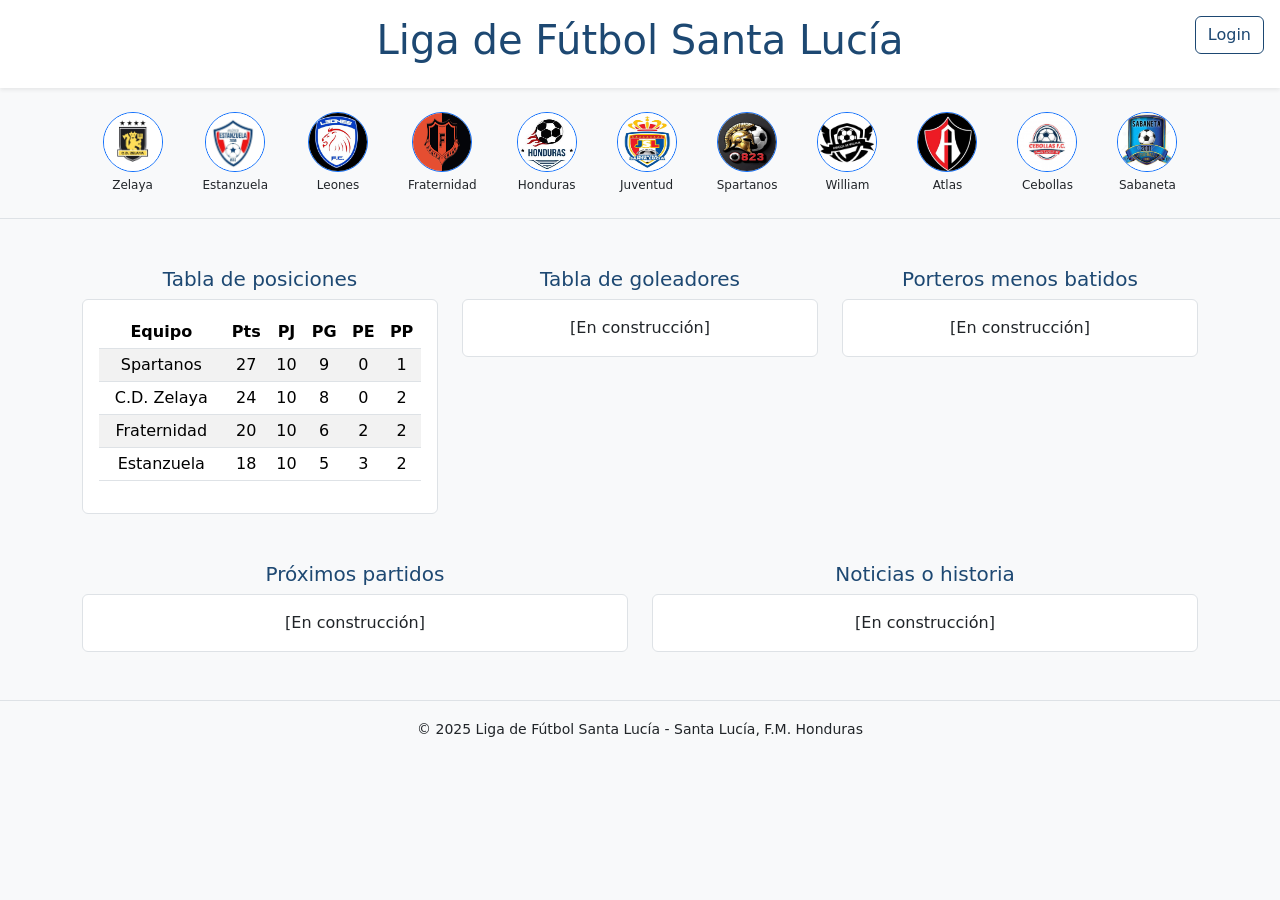
<file: index.html>
<!DOCTYPE html>
<html lang="es">
<head>
  <meta charset="UTF-8">
  <title>Liga de Fútbol Santa Lucía</title>
  <meta name="viewport" content="width=device-width, initial-scale=1">
  <link href="https://cdn.jsdelivr.net/npm/bootstrap@5.3.0/dist/css/bootstrap.min.css" rel="stylesheet">
  <link rel="stylesheet" href="css/styles.css">
</head>
<body>

  <!-- Header -->
  <header class="bg-white py-3 shadow-sm position-relative">
    <div class="container text-center">
      <h1 class="text-primary">Liga de Fútbol Santa Lucía</h1>
    </div>
    <a href="login.html" class="btn btn-outline-primary position-absolute top-0 end-0 m-3">Login</a>
  </header>

  <!-- Logos de equipos -->
  <section class="bg-light py-4 border-bottom">
    <div class="container d-flex justify-content-center flex-wrap gap-4" id="logosEquipos">
      <!-- Aquí se insertarán los logos dinámicamente -->
    </div>
  </section>

  <!-- Información general -->
  <main class="container my-5">
    <div class="row text-center g-4">
      <div class="col-md-4">
        <h5 class="text-primary">Tabla de posiciones</h5>
        <div class="border p-3 rounded bg-white" id="tablaPosiciones">
          <!-- Aquí se cargará la tabla dinámicamente -->
        </div>
      </div>

      <div class="col-md-4">
        <h5 class="text-primary">Tabla de goleadores</h5>
        <div class="border p-3 rounded bg-white">[En construcción]</div>
      </div>

      <div class="col-md-4">
        <h5 class="text-primary">Porteros menos batidos</h5>
        <div class="border p-3 rounded bg-white">[En construcción]</div>
      </div>
    </div>

    <div class="row text-center mt-4 g-4">
      <div class="col-md-6">
        <h5 class="text-primary">Próximos partidos</h5>
        <div class="border p-3 rounded bg-white">[En construcción]</div>
      </div>
      <div class="col-md-6">
        <h5 class="text-primary">Noticias o historia</h5>
        <div class="border p-3 rounded bg-white">[En construcción]</div>
      </div>
    </div>
  </main>

  <!-- Footer -->
  <footer class="bg-light text-center py-3 border-top mt-4">
    <small>&copy; 2025 Liga de Fútbol Santa Lucía - Santa Lucía, F.M. Honduras</small>
  </footer>

  <script src="js/main.js"></script>
</body>
</html>
</file>
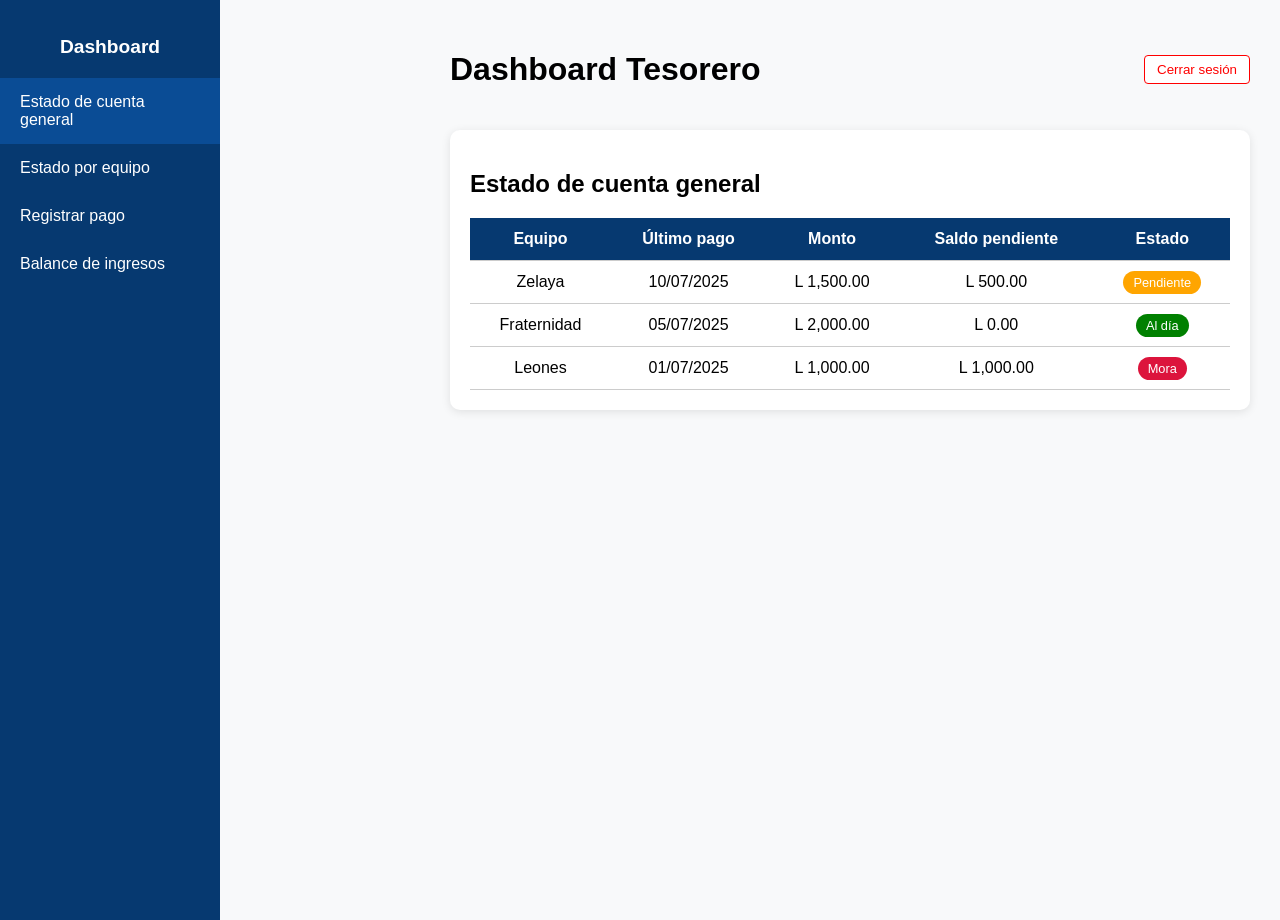
<file: dashboard_tesorero.html>
<!DOCTYPE html>
<html lang="es">
<head>
  <meta charset="UTF-8" />
  <meta name="viewport" content="width=device-width, initial-scale=1.0"/>
  <title>Dashboard Tesorero</title>
  <link rel="stylesheet" href="css/styles.css" />
  <style>
    body {
      display: flex;
      margin: 0;
      font-family: 'Segoe UI', sans-serif;
      background-color: #f8f9fa;
    }

    aside {
      width: 220px;
      background-color: #063970;
      color: white;
      min-height: 100vh;
      padding-top: 20px;
    }

    aside h2 {
      text-align: center;
      font-size: 1.2rem;
    }

    aside ul {
      list-style: none;
      padding: 0;
      margin: 20px 0;
    }

    aside ul li {
      padding: 15px 20px;
      cursor: pointer;
    }

    aside ul li:hover,
    aside ul li.active {
      background-color: #0a4c95;
    }

    main {
      flex-grow: 1;
      padding: 30px;
    }

    header {
      display: flex;
      justify-content: space-between;
      align-items: center;
      margin-bottom: 20px;
    }

    .logout-btn {
      border: 1px solid red;
      background-color: white;
      color: red;
      padding: 6px 12px;
      border-radius: 4px;
      cursor: pointer;
    }

    .card {
      background: white;
      padding: 20px;
      border-radius: 10px;
      box-shadow: 0px 2px 10px rgba(0, 0, 0, 0.1);
    }

    table {
      width: 100%;
      border-collapse: collapse;
      margin-top: 10px;
    }

    th, td {
      padding: 12px;
      text-align: center;
      border-bottom: 1px solid #ccc;
    }

    th {
      background-color: #063970;
      color: white;
    }

    .badge {
      padding: 4px 10px;
      border-radius: 15px;
      font-size: 0.8rem;
      color: white;
    }

    .pendiente { background-color: orange; }
    .aldia { background-color: green; }
    .mora { background-color: crimson; }

    section {
      display: none;
    }

    section.active {
      display: block;
    }
  </style>
</head>
<body>
  <aside>
    <h2>Dashboard</h2>
    <ul id="menu">
      <li class="active" onclick="mostrar('estado-general')">Estado de cuenta general</li>
      <li onclick="mostrar('estado-equipo')">Estado por equipo</li>
      <li onclick="mostrar('registrar')">Registrar pago</li>
      <li onclick="mostrar('balance')">Balance de ingresos</li>
    </ul>
  </aside>

  <main>
    <header>
      <h1>Dashboard Tesorero</h1>
      <button class="logout-btn" onclick="cerrarSesion()">Cerrar sesión</button>
    </header>

    <section id="estado-general" class="active">
      <div class="card">
        <h2>Estado de cuenta general</h2>
        <table>
          <thead>
            <tr>
              <th>Equipo</th>
              <th>Último pago</th>
              <th>Monto</th>
              <th>Saldo pendiente</th>
              <th>Estado</th>
            </tr>
          </thead>
          <tbody>
            <tr>
              <td>Zelaya</td>
              <td>10/07/2025</td>
              <td>L 1,500.00</td>
              <td>L 500.00</td>
              <td><span class="badge pendiente">Pendiente</span></td>
            </tr>
            <tr>
              <td>Fraternidad</td>
              <td>05/07/2025</td>
              <td>L 2,000.00</td>
              <td>L 0.00</td>
              <td><span class="badge aldia">Al día</span></td>
            </tr>
            <tr>
              <td>Leones</td>
              <td>01/07/2025</td>
              <td>L 1,000.00</td>
              <td>L 1,000.00</td>
              <td><span class="badge mora">Mora</span></td>
            </tr>
          </tbody>
        </table>
      </div>
    </section>

    <section id="estado-equipo">
      <div class="card">
        <h2>Estado de cuenta por equipo</h2>
        <p>[Aquí puedes colocar la información detallada por equipo]</p>
      </div>
    </section>

    <section id="registrar">
      <div class="card">
        <h2>Registrar pago</h2>
        <p>[Aquí estará el formulario de registro de pagos]</p>
      </div>
    </section>

    <section id="balance">
      <div class="card">
        <h2>Balance de ingresos</h2>
        <p>[Aquí puedes mostrar un gráfico o resumen de ingresos]</p>
      </div>
    </section>
  </main>

  <script>
    function mostrar(id) {
      document.querySelectorAll('section').forEach(s => s.classList.remove('active'));
      document.querySelector(`#${id}`).classList.add('active');
      document.querySelectorAll('#menu li').forEach(li => li.classList.remove('active'));
      event.target.classList.add('active');
    }

    function cerrarSesion() {
      window.location.href = "login.html";
    }
  </script>
</body>
</html>
</file>
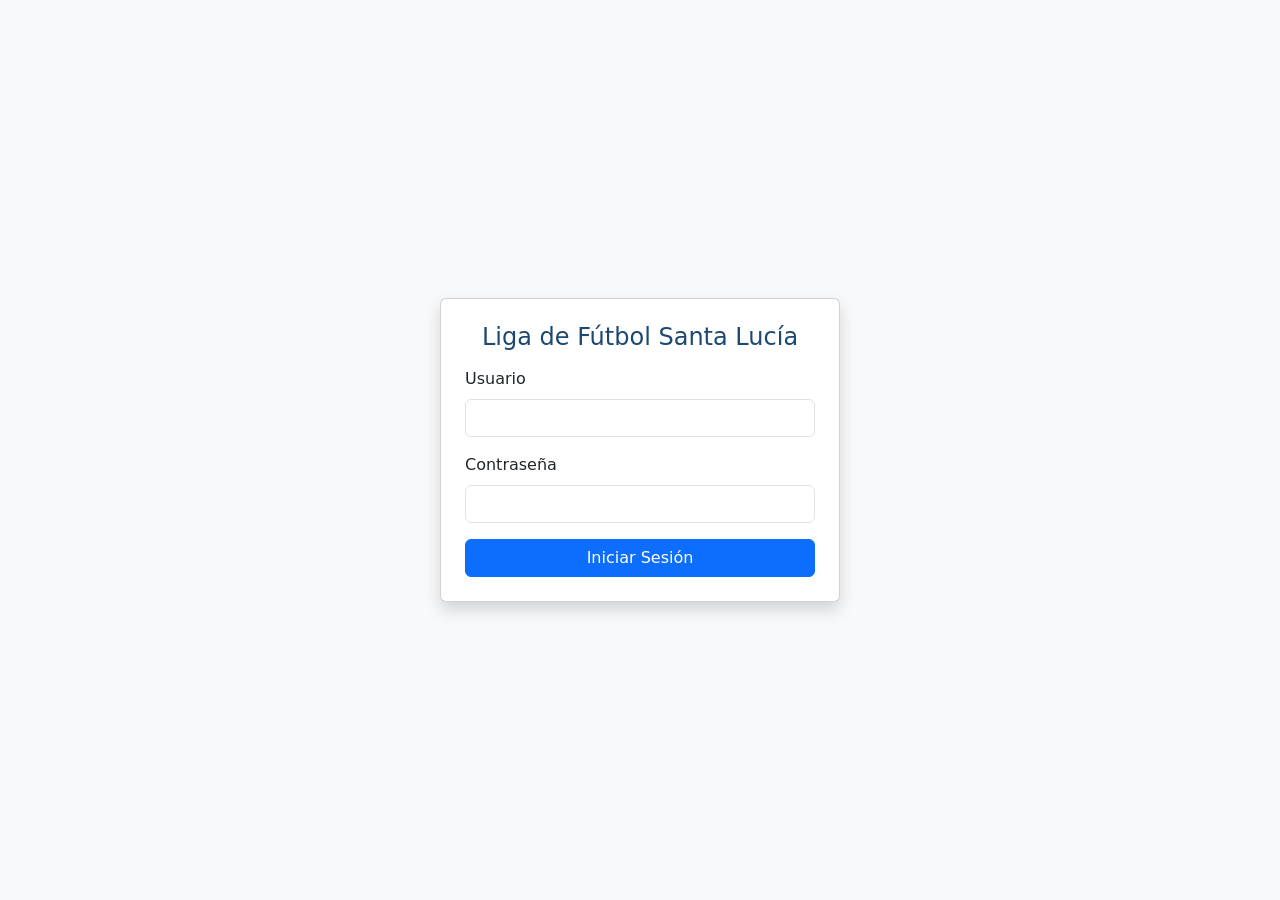
<file: login.html>
<!DOCTYPE html>
<html lang="es">
<head>
  <meta charset="UTF-8" />
  <title>Iniciar Sesión - Liga Santa Lucía</title>
  <meta name="viewport" content="width=device-width, initial-scale=1" />
  <link href="https://cdn.jsdelivr.net/npm/bootstrap@5.3.0/dist/css/bootstrap.min.css" rel="stylesheet" />
  <link rel="stylesheet" href="css/styles.css" />
</head>
<body class="bg-light">

  <div class="container d-flex justify-content-center align-items-center vh-100">
    <div class="card shadow p-4" style="width: 100%; max-width: 400px;">
      <h4 class="text-center mb-3 text-primary">Liga de Fútbol Santa Lucía</h4>
      <div class="mb-3">
        <label for="usuario" class="form-label">Usuario</label>
        <input type="text" class="form-control" id="usuario" required />
      </div>
      <div class="mb-3">
        <label for="contrasena" class="form-label">Contraseña</label>
        <input type="password" class="form-control" id="contrasena" required />
      </div>
      <button class="btn btn-primary w-100" id="btnLogin">Iniciar Sesión</button>
      <div id="mensajeError" class="text-danger mt-2 text-center" style="display: none;">Credenciales incorrectas</div>
    </div>
  </div>

  <!-- Cargar scripts al final para evitar errores -->
  <script src="js/usuarios.js" defer></script>
  <script src="js/login.js" defer></script>
  <script src="https://cdn.jsdelivr.net/npm/bootstrap@5.3.0/dist/js/bootstrap.bundle.min.js"></script>
</body>
</html>
</file>
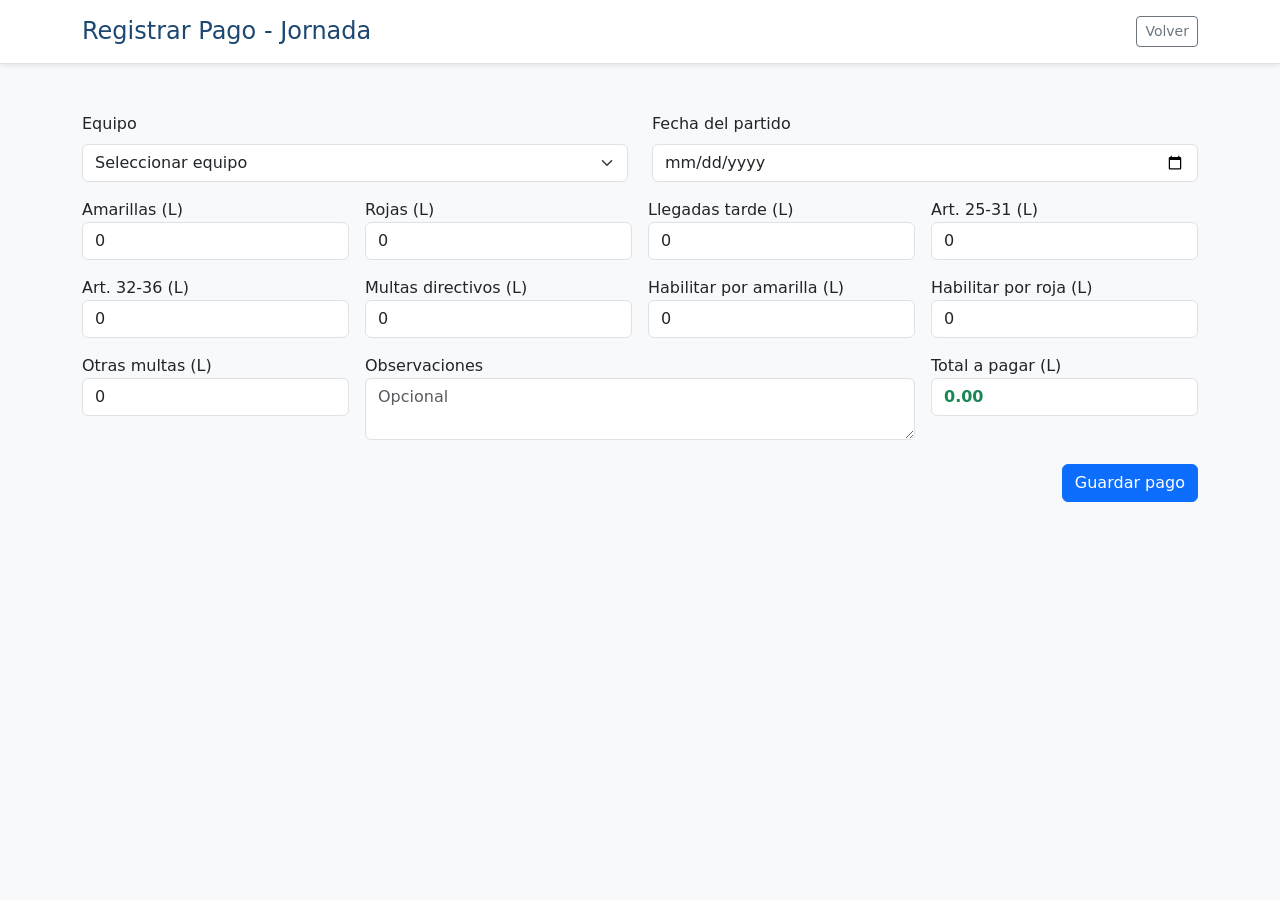
<file: registrar_pago.html>
<!DOCTYPE html>
<html lang="es">
<head>
  <meta charset="UTF-8" />
  <title>Registrar pago - Tesorero</title>
  <meta name="viewport" content="width=device-width, initial-scale=1" />
  <link href="https://cdn.jsdelivr.net/npm/bootstrap@5.3.0/dist/css/bootstrap.min.css" rel="stylesheet" />
  <link rel="stylesheet" href="css/styles.css" />
</head>
<body>

  <!-- Header -->
  <header class="bg-white py-3 border-bottom shadow-sm position-relative">
    <div class="container d-flex justify-content-between align-items-center">
      <h4 class="text-primary m-0">Registrar Pago - Jornada</h4>
      <a href="dashboard_tesorero.html" class="btn btn-outline-secondary btn-sm">Volver</a>
    </div>
  </header>

  <!-- Formulario -->
  <main class="container my-5">
    <form id="formPago">
      <div class="row mb-3">
        <div class="col-md-6">
          <label for="equipo" class="form-label">Equipo</label>
          <select class="form-select" id="equipo" required>
            <option value="">Seleccionar equipo</option>
            <option>Zelaya</option>
            <option>Atlas</option>
            <option>Estanzuela</option>
            <option>Fraternidad</option>
            <option>Leones</option>
            <option>William</option>
            <option>Honduras</option>
            <option>Sabaneta</option>
            <option>Juventud</option>
            <option>Spartanos</option>
            <option>Cebollas</option>
          </select>
        </div>
        <div class="col-md-6">
          <label for="fecha" class="form-label">Fecha del partido</label>
          <input type="date" id="fecha" class="form-control" required>
        </div>
      </div>

      <div class="row g-3">
        <div class="col-md-3">
          <label>Amarillas (L)</label>
          <input type="number" class="form-control" id="amarillas" value="0">
        </div>
        <div class="col-md-3">
          <label>Rojas (L)</label>
          <input type="number" class="form-control" id="rojas" value="0">
        </div>
        <div class="col-md-3">
          <label>Llegadas tarde (L)</label>
          <input type="number" class="form-control" id="tarde" value="0">
        </div>
        <div class="col-md-3">
          <label>Art. 25-31 (L)</label>
          <input type="number" class="form-control" id="art2531" value="0">
        </div>
        <div class="col-md-3">
          <label>Art. 32-36 (L)</label>
          <input type="number" class="form-control" id="art3236" value="0">
        </div>
        <div class="col-md-3">
          <label>Multas directivos (L)</label>
          <input type="number" class="form-control" id="directivos" value="0">
        </div>
        <div class="col-md-3">
          <label>Habilitar por amarilla (L)</label>
          <input type="number" class="form-control" id="habilitaAmarilla" value="0">
        </div>
        <div class="col-md-3">
          <label>Habilitar por roja (L)</label>
          <input type="number" class="form-control" id="habilitaRoja" value="0">
        </div>
        <div class="col-md-3">
          <label>Otras multas (L)</label>
          <input type="number" class="form-control" id="otras" value="0">
        </div>
        <div class="col-md-6">
          <label>Observaciones</label>
          <textarea class="form-control" id="observaciones" rows="2" placeholder="Opcional"></textarea>
        </div>
        <div class="col-md-3">
          <label>Total a pagar (L)</label>
          <input type="text" class="form-control fw-bold text-success" id="total" readonly>
        </div>
      </div>

      <div class="mt-4 text-end">
        <button type="submit" class="btn btn-primary">Guardar pago</button>
      </div>
    </form>
  </main>

  <!-- JS -->
  <script>
    const inputs = document.querySelectorAll('#formPago input[type="number"]');
    const totalField = document.getElementById('total');

    function calcularTotal() {
      let total = 0;
      inputs.forEach(input => {
        total += Number(input.value);
      });
      totalField.value = total.toFixed(2);
    }

    inputs.forEach(input => {
      input.addEventListener("input", calcularTotal);
    });

    document.getElementById("formPago").addEventListener("submit", function(e) {
      e.preventDefault();
      alert("Pago registrado correctamente (simulado)");
      this.reset();
      calcularTotal();
    });

    // Inicializar total
    calcularTotal();
  </script>
</body>
</html>
</file>
<file: css/styles.css>
body {
  background-color: #f8f9fa;
}

.text-primary {
  color: #1d4872 !important;
}

.btn-outline-primary {
  border-color: #1d4872;
  color: #1d4872;
}

.btn-outline-primary:hover {
  background-color: #1d4872;
  color: white;
}

.sidebar {
  height: 100vh;
  position: fixed;
  top: 72px;
  left: 0;
  width: 200px;
  padding-top: 20px;
}

main {
  margin-left: 200px;
}
</file>
